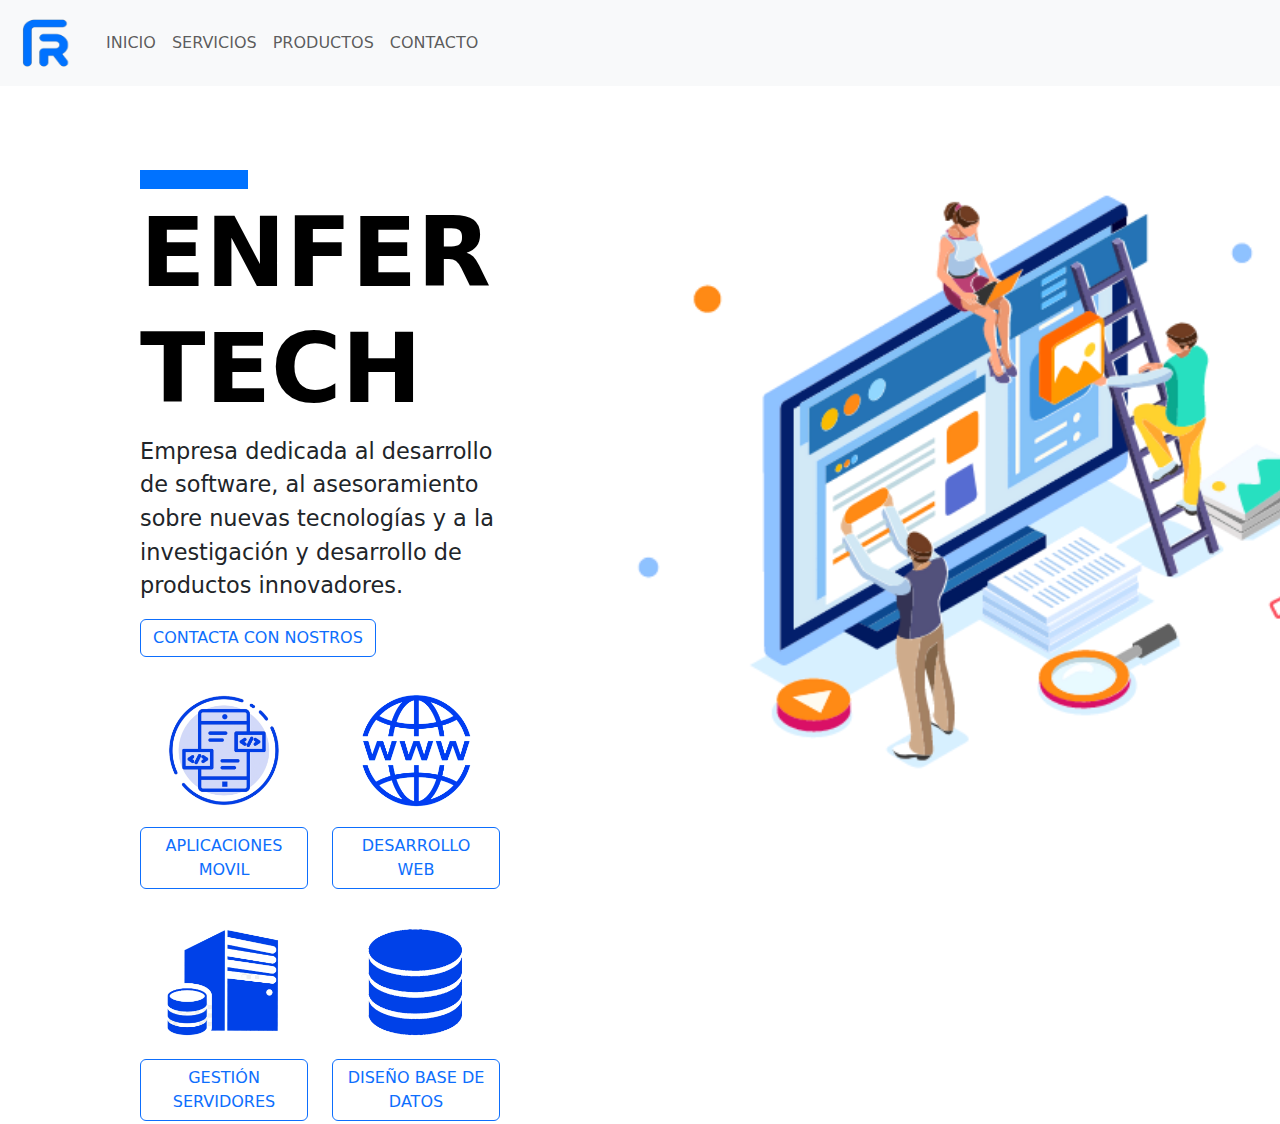
<file: index.html>
<!DOCTYPE html>
<html lang="es">
<head>
	<meta charset="utf-8" /> 
	<title> ENFER TECH </title>
	<link rel="stylesheet" href="style.css" />
	<link rel="icon" href="imgs/logo.png" type="image/x-icon">
	<meta name="viewport" content="width=device-width, initial-scale=1">
	<meta name="author" content="Ferran y Ruben">
   	<meta name="reply-to" content="rubengahete2004@gmail.com">
   	<link rev="made" href="mailto:rubengahete2004@gmail.com">
   	<meta name="description" content="empresa de programacion, servicios,productos,contacto">
	<meta name="keywords" content="empresa de programacion,servicios,productos,contacto,desarrollo de apps i de software">
	<meta name="resource-type" content="Index">
	<meta name="robots" content="ALL">
	<link href="https://cdn.jsdelivr.net/npm/bootstrap@5.2.3/dist/css/bootstrap.min.css" rel="stylesheet">
	<script src="https://cdn.jsdelivr.net/npm/bootstrap@5.2.3/dist/js/bootstrap.bundle.min.js"></script>
</head>

<body class="">
	<!-- Crearem el navbar que será el mateix per a tots els apartats de les págines, on trobarem el logo i el link als apartats de: Inici, serveis, productes, contactes -->	
	
	<nav class="navbar navbar-expand-sm navbar bg-light">
	  <div class="container-fluid">
	    <a class="navbar-brand" href="javascript:void(0)">
	    <img src="imgs/logo.png" alt="" width="70" height="60"> 
	    </a>
	    <button class="navbar-toggler" type="button" data-bs-toggle="collapse" data-bs-target="#mynavbar">
	      <span class="navbar-toggler-icon"></span>
	    </button>
	    <div class="collapse navbar-collapse" id="mynavbar">
	      <ul class="navbar-nav me-auto">
	        <li class="nav-item">
	          <a class="nav-link" href="index.html">INICIO</a>
	        </li>
	        <li class="nav-item">
	          <a class="nav-link" href="servicios/servicios.html">SERVICIOS</a>
	        </li>
	        <li class="nav-item">
	          <a class="nav-link" href="productos/productos.html">PRODUCTOS</a>
	        </li>
	          <li class="nav-item">
	          <a class="nav-link" href="contacto/contacto.html">CONTACTO</a>
	        </li>
	      </ul>
	    </div>
	  </div>
	</nav>
	<!--Dividim en rows i en col segons com volguem fer el disseny -->	
	<header>
	<div class="container-fluid">
		<div class="row">
			<div class="col-sm-4">
				<img class="barrablau" alt="barrablau" src="imgs/barrablau.png">
				<h1>
					<strong>ENFER TECH </strong>	
				</h1>
				<p> Empresa dedicada al desarrollo de software, al asesoramiento sobre nuevas tecnologías y a la investigación y desarrollo de productos innovadores. </p>
				<button type="button" class="btn btn-outline-primary" >CONTACTA CON NOSTROS  </button>

				<div class="fotosproductes">
				<div class="row">
					<div class="col">

						<div class="botonesinicio">
						<img src="imgs/aplicacionsmovils.png" class="rounded" alt="Aplicaciones movil">
						<button type="button" class="btn btn-outline-primary">APLICACIONES MOVIL </button>
						</div>
					</div>
					<div class="col">
						<div class="botonesinicio">
						<img src="imgs/desarolloweb.png" class="rounded" alt="Aplicaciones movil">
						<button type="button" class="btn btn-outline-primary">DESARROLLO WEB </button>
						</div>
					</div>
				</div>
				<div class="row">
					<div class="col">

						<div class="botonesinicio">
						<img src="imgs/servidors.png" class="rounded" alt="Aplicaciones movil">
						<button type="button" class="btn btn-outline-primary">GESTIÓN SERVIDORES </button>
						</div>
					</div>
					<div class="col">
						<div class="botonesinicio">
						<img src="imgs/basedades.png" class="rounded" alt="Aplicaciones movil">
						<button type="button" class="btn btn-outline-primary">DISEÑO BASE DE DATOS </button>
						</div>
					</div>
				</div>
			</div>
			</div>
			<div class="col-sm-8">
				<img class="fotoinici" src="imgs/fotoinici.png" alt="fotoinici">
			</div>
			
		</div>	
		
	</div>
	</header>
	



</body>
</file>
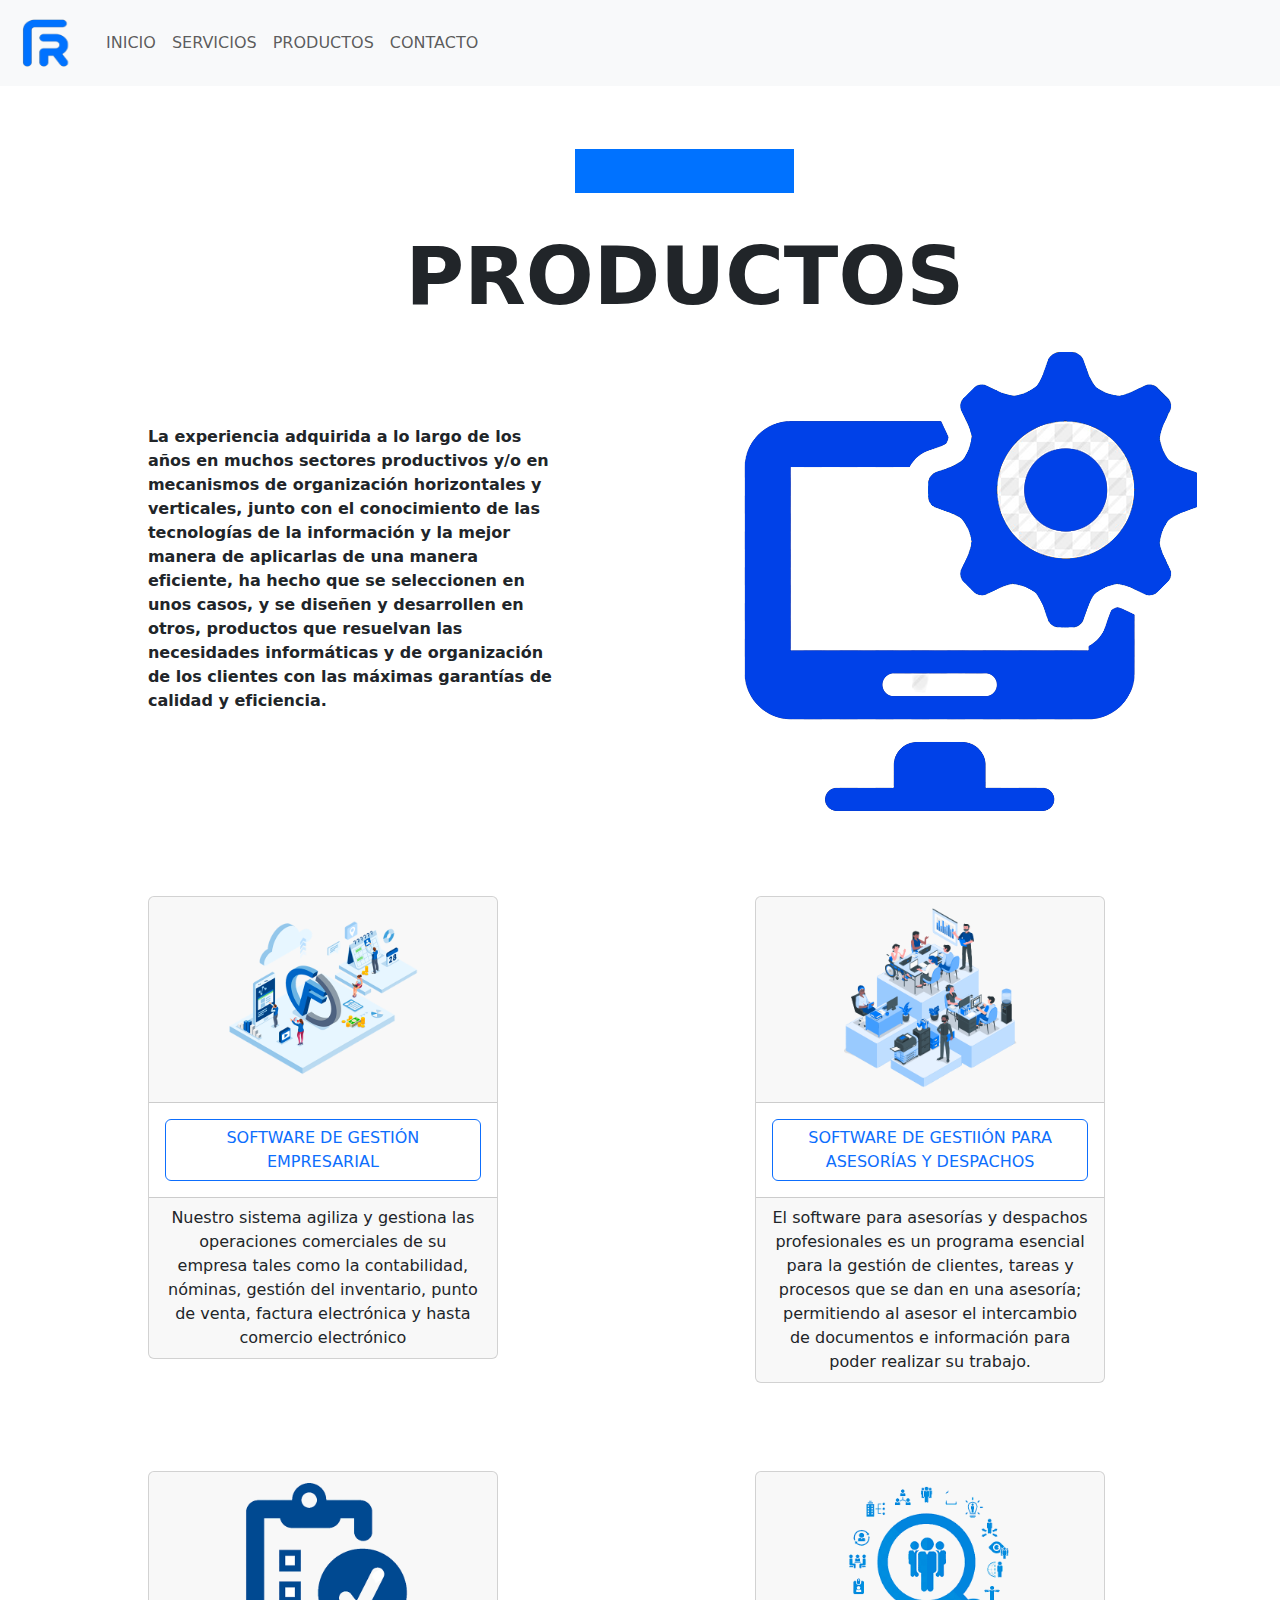
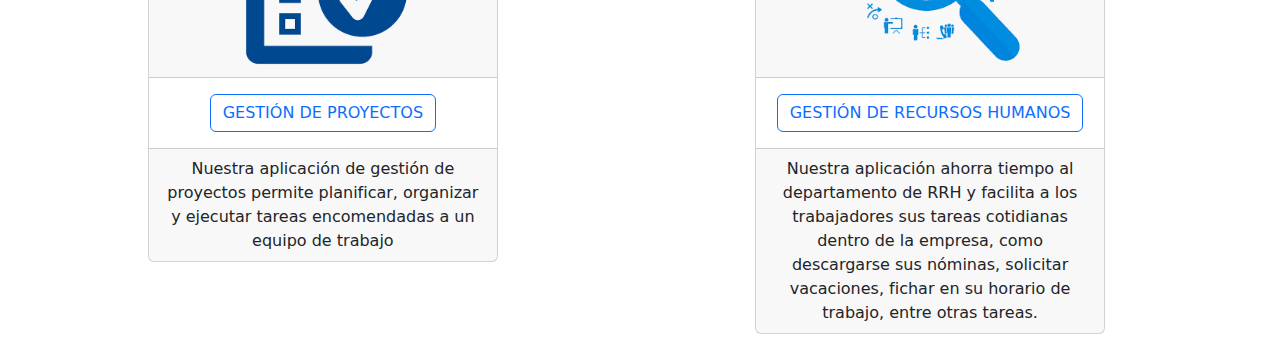
<file: productos/productos.html>
<!DOCTYPE html>
<html lang="es">
<head>
	<meta charset="utf-8" /> 
	<title> ENFER TECH </title>
	<link rel="stylesheet" href="style.css" />
	<link rel="icon" href="../imgs/logo.png" type="image/x-icon">
	<meta name="viewport" content="width=device-width, initial-scale=1">
	<meta name="author" content="Ferran y Ruben">
   	<meta name="reply-to" content="rubengahete2004@gmail.com">
   	<link rev="made" href="mailto:rubengahete2004@gmail.com">
   	<meta name="description" content="empresa de programacion, servicios,productos,contacto">
	<meta name="keywords" content="empresa de programacion,servicios,productos,contacto,desarrollo de apps i de software">
	<meta name="resource-type" content="Index">
	<meta name="robots" content="ALL">
	<link href="https://cdn.jsdelivr.net/npm/bootstrap@5.2.3/dist/css/bootstrap.min.css" rel="stylesheet">
	<script src="https://cdn.jsdelivr.net/npm/bootstrap@5.2.3/dist/js/bootstrap.bundle.min.js"></script>
</head>

<body class="">
	
	<nav class="navbar navbar-expand-sm navbar bg-light">
	  <div class="container-fluid">
	    <a class="navbar-brand" href="javascript:void(0)">
	    <img src="../imgs/logo.png" alt="" width="70" height="60"> 
	    </a>
	    <button class="navbar-toggler" type="button" data-bs-toggle="collapse" data-bs-target="#mynavbar">
	      <span class="navbar-toggler-icon"></span>
	    </button>
	    <div class="collapse navbar-collapse" id="mynavbar">
	      <ul class="navbar-nav me-auto">
	        <li class="nav-item">
	          <a class="nav-link" href="../index.html">INICIO</a>
	        </li>
	        <li class="nav-item">
	          <a class="nav-link" href="../servicios/servicios.html">SERVICIOS</a>
	        </li>
	        <li class="nav-item">
	          <a class="nav-link" href="../productos/productos.html">PRODUCTOS</a>
	        </li>
	          <li class="nav-item">
	          <a class="nav-link" href="../contacto/contacto.html">CONTACTO</a>
	        </li>
	      </ul>
	    </div>
	  </div>
	</nav>

	
	<header>
		<div class="row">
			<img class="barrablau" src="../imgs/barrablau.png" alt="barrablau">
		</div>
			<div class="row">
				<div class="productos">
				<strong> PRODUCTOS</strong>
				</div>
			</div>
			<div class="row">
			<div class="col"> 
			<div class="textoproductos">
				<p><strong>La experiencia adquirida a lo largo de los años en muchos sectores productivos y/o en mecanismos de organización horizontales y verticales, junto con el conocimiento de las tecnologías de la información y la mejor manera de aplicarlas de una manera eficiente, ha hecho que se seleccionen en unos casos, y se diseñen y desarrollen en otros, productos que resuelvan las necesidades informáticas y de organización de los clientes con las máximas garantías de calidad y eficiencia.</strong>
				</p>
				</div>
			</div>
			<div class="col">
				<img class="iniciproductos" src="../imgs/iniciproductes.png" alt="iniciproductes">
			</div>
		</div>

		<div class="row">

			<div class="col"> 
				<div class="card">
					<div class="card-header">
						<img src="../imgs/softwaregestionempresarial.png" class="rounded" alt="softwaregestion">
					</div>
					<div class="card-body">
						<button type="button" class="btn btn-outline-primary">SOFTWARE DE GESTIÓN EMPRESARIAL </button>
					</div> 
					<div class="card-footer">Nuestro sistema agiliza y gestiona las operaciones comerciales de su empresa tales como la contabilidad, nóminas, gestión del inventario, punto de venta, factura electrónica y hasta comercio electrónico</div>
				</div>
			</div>

			<div class="col"> 
			  <div class="card">
				<div class="card-header">
					<img src="../imgs/softwaredespacho.png" class="rounded" alt="softwaredespacho">
				</div>
				<div class="card-body">
					<button type="button" class="btn btn-outline-primary">SOFTWARE DE GESTIIÓN PARA ASESORÍAS Y DESPACHOS </button>
				</div> 
				<div class="card-footer">El software para asesorías y despachos profesionales es un programa esencial para la gestión de clientes, tareas y procesos que se dan en una asesoría; permitiendo al asesor el intercambio de documentos e información para poder realizar su trabajo.</div>
			  </div>
			</div>

		</div>

		<div class="row">
			<div class="col">
				<div class="card">
				<div class="card-header">
					<img src="../imgs/gestionproyectos.png" class="rounded" alt="gestionproyectos">	
				</div>
				<div class="card-body">
					<button type="button" class="btn btn-outline-primary">GESTIÓN DE PROYECTOS </button>
				</div> 
				<div class="card-footer">Nuestra aplicación de gestión de proyectos permite planificar, organizar y ejecutar tareas encomendadas a un equipo de trabajo</div>
				</div>
			</div>

			<div class="col">
				<div class="card">
				<div class="card-header">
					<img src="../imgs/gestionrecursoshumanos.png" class="rounded" alt="gestionrecursos">
				</div>
				<div class="card-body">
					<button type="button" class="btn btn-outline-primary">GESTIÓN DE RECURSOS HUMANOS </button>
				</div> 
				<div class="card-footer">Nuestra aplicación ahorra tiempo al departamento de RRH y facilita a los trabajadores sus tareas cotidianas dentro de la empresa, como descargarse sus nóminas, solicitar vacaciones, fichar en su horario de trabajo, entre otras tareas.</div>
				</div>
			</div>
		</div>
	</header>
	</body>
</file>
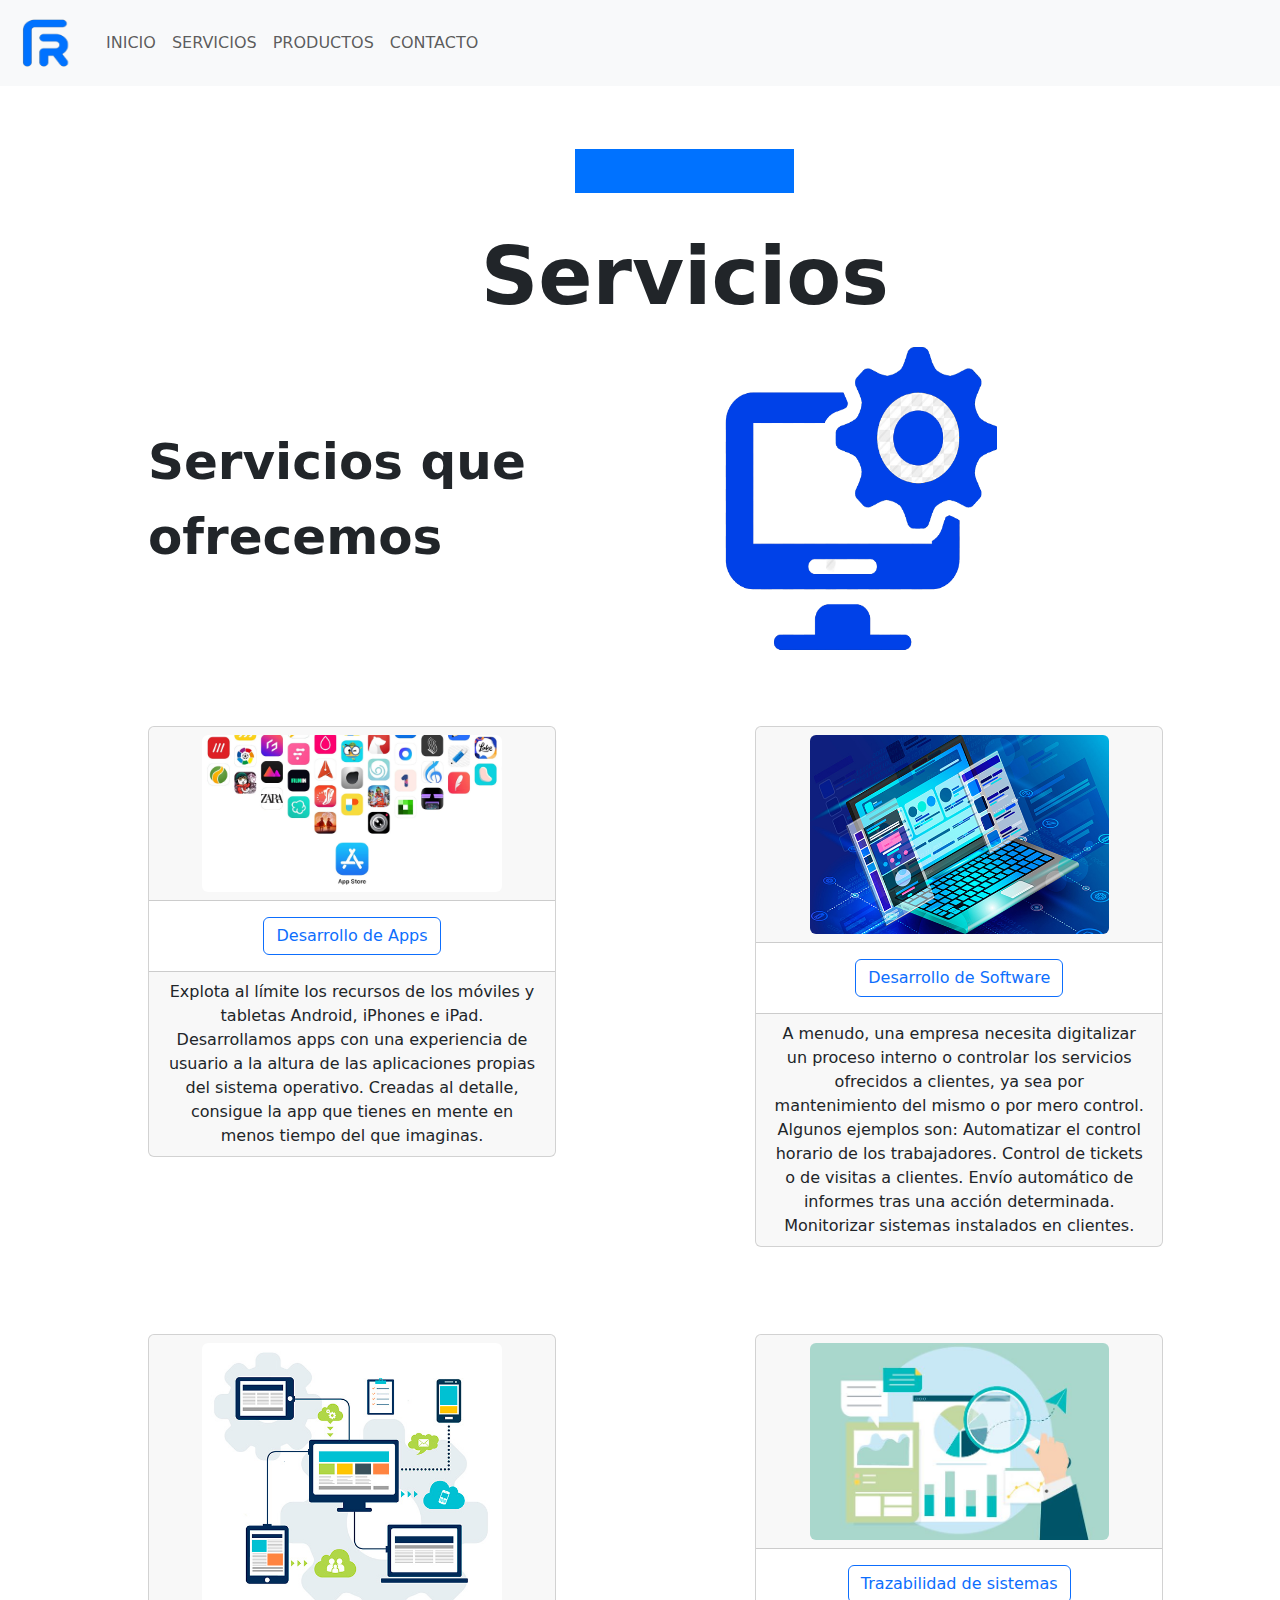
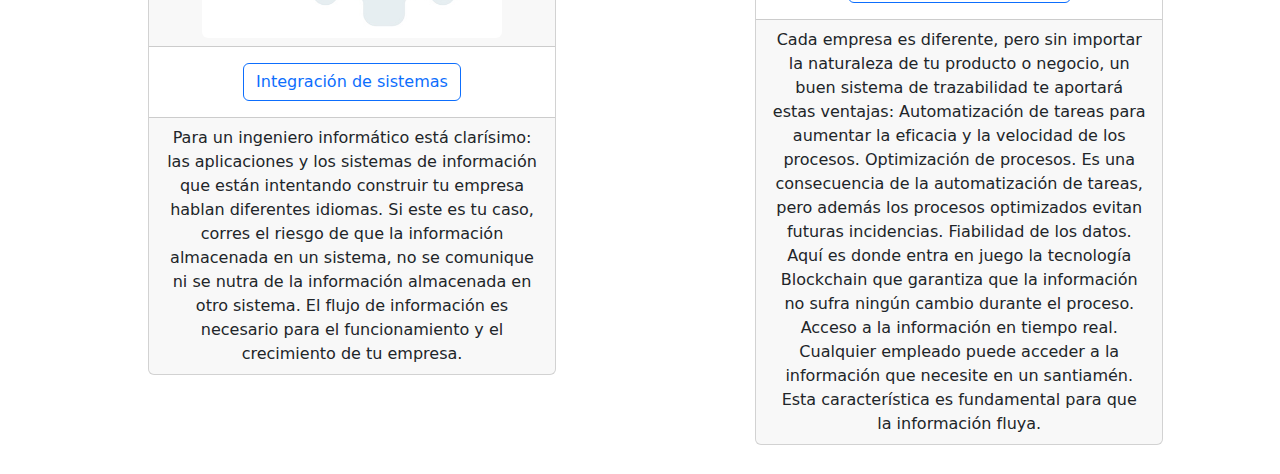
<file: servicios/servicios.html>
<!DOCTYPE html>
<html lang="es">
<head>
	<meta charset="utf-8" /> 
	<title> Servicios </title>
	<link rel="stylesheet" href="servicios.css" />
	<link rel="icon" href="logo.png" type="image/x-icon">
	<meta name="viewport" content="width=device-width, initial-scale=1">
	<meta name="author" content="Ferran y Ruben">
   	<meta name="reply-to" content="rubengahete2004@gmail.com">
   	<link rev="made" href="mailto:rubengahete2004@gmail.com">
   	<meta name="description" content="empresa de programacion, servicios,productos,contacto">
	<meta name="keywords" content="empresa de programacion,servicios,productos,contacto,desarrollo de apps i de software">
	<meta name="resource-type" content="Index">
	<meta name="robots" content="ALL">
	<link href="https://cdn.jsdelivr.net/npm/bootstrap@5.2.3/dist/css/bootstrap.min.css" rel="stylesheet">
	<script src="https://cdn.jsdelivr.net/npm/bootstrap@5.2.3/dist/js/bootstrap.bundle.min.js"></script>
</head>

<body>
	
	<nav class="navbar navbar-expand-sm navbar bg-light">
	  <div class="container-fluid">
	    <a class="navbar-brand" href="javascript:void(0)">
	    <img src="logo.png" alt="" width="70" height="60"> 
	    </a>
	    <button class="navbar-toggler" type="button" data-bs-toggle="collapse" data-bs-target="#mynavbar">
	      <span class="navbar-toggler-icon"></span>
	    </button>
	    <div class="collapse navbar-collapse" id="mynavbar">
	      <ul class="navbar-nav me-auto">
	        <li class="nav-item">
	          <a class="nav-link" href="../index.html">INICIO</a>
	        </li>
	        <li class="nav-item">
	          <a class="nav-link" href="../servicios/servicios.html">SERVICIOS</a>
	        </li>
	        <li class="nav-item">
	          <a class="nav-link" href="../productos/productos.html">PRODUCTOS</a>
	        </li>
	          <li class="nav-item">
	          <a class="nav-link" href="../contacto/contacto.html">CONTACTO</a>
	        </li>
	      </ul>
	    </div>
	  </div>
	</nav>

	
	<header>
		<div class="row">
			<img class="barrablau" src="barrablau.png" alt="barrablau">
		</div>
			<div class="row">
				<div class="productos">
				<strong> Servicios</strong>
				</div>
			</div>
			<div class="row">
			<div class="col"> 
			<div class="textoproductos">
				<p><strong>Servicios que ofrecemos</strong>
				</p>
				</div>
			</div>
			<div class="col">
				<img class="iniciproductos" src="iniciproductes.png" alt="iniciproductes" width="300" height="330">
			</div>
		</div>

		<div class="row">

			<div class="col"> 
				<div class="card">
					<div class="card-header">
						<img src="apps.webp" class="rounded" alt="apps">
					</div>
					<div class="card-body">
						<button type="button" class="btn btn-outline-primary">Desarrollo de Apps </button>
					</div> 
					<div class="card-footer">Explota al límite los recursos de los móviles y tabletas Android, iPhones e iPad. Desarrollamos apps con una experiencia de usuario a la altura de las aplicaciones propias del sistema operativo. Creadas al detalle, consigue la app que tienes en mente en menos tiempo del que imaginas.</div>
				</div>
			</div>

			<div class="col"> 
			  <div class="card">
				<div class="card-header">
					<img src="software.jpg" class="rounded" alt="software">
				</div>
				<div class="card-body">
					<button type="button" class="btn btn-outline-primary">Desarrollo de Software</button>
				</div> 
				<div class="card-footer">A menudo, una empresa necesita digitalizar un proceso interno o controlar los servicios ofrecidos a clientes, ya sea por mantenimiento del mismo o por mero control. Algunos ejemplos son:
					Automatizar el control horario de los trabajadores.
					Control de tickets o de visitas a clientes.
					Envío automático de informes tras una acción determinada.
					Monitorizar sistemas instalados en clientes.</div>
			  </div>
			</div>

		</div>

		<div class="row">
			<div class="col">
				<div class="card">
				<div class="card-header">
					<img src="integracion.jpg" alt="integracion" class="rounded" width="400">	
				</div>
				<div class="card-body">
					<button type="button" class="btn btn-outline-primary">Integración de sistemas </button>
				</div> 
				<div class="card-footer">Para un ingeniero informático está clarísimo: las aplicaciones y los sistemas de información que están intentando construir tu empresa hablan diferentes idiomas. 

					Si este es tu caso, corres el riesgo de que la información almacenada en un sistema, no se comunique ni se nutra de la información almacenada en otro sistema. El flujo de información es necesario para el funcionamiento y el crecimiento de tu empresa. </div>
				</div>
			</div>

			<div class="col">
				<div class="card">
				<div class="card-header">
					<img src="trazabilidad.jpg" alt="trazabilidad" class= "rounded">
				</div>
				<div class="card-body">
					<button type="button" class="btn btn-outline-primary">Trazabilidad de sistemas </button>
				</div> 
				<div class="card-footer">Cada empresa es diferente, pero sin importar la naturaleza de tu producto o negocio, un buen sistema de trazabilidad te aportará estas ventajas:

					Automatización de tareas para aumentar la eficacia y la velocidad de los procesos.
					Optimización de procesos. Es una consecuencia de la automatización de tareas, pero además los procesos optimizados evitan futuras incidencias.
					Fiabilidad de los datos. Aquí es donde entra en juego la tecnología Blockchain que garantiza que la información no sufra ningún cambio durante el proceso.
					Acceso a la información en tiempo real. Cualquier empleado puede acceder a la información que necesite en un santiamén. Esta característica es fundamental para que la información fluya.</div>
				</div>
			</div>
		</div>
	
	</header>
	</body>
	</html>
</file>
<file: style.css>
header {
	background-color: white;
	margin-top: 6%;
	margin-left: 10%;
}

header h1 {
	color: black;
	font-size: 600%;
}

.barrablau {
	width: 30%;
	height: 2%;
	margin-bottom: 2%;
	margin-top: 2%;
}

header p {

	font-size: 140%;
}

.fotoinici {
	position: relative;
	margin-left: 5%;
	height: 65%;
}

 .rounded {
	height: 75%;
	width: 70%;
	margin-top: 20px;
	margin-bottom: 20px;
}

.botonesinicio {
	margin-top: 10%;
	text-align: center;
}
</file>
<file: productos/style.css>
body {
	overflow-x: hidden;
}

header {
	background-color: white;
	margin-top: 3%;
	margin-left: 7%;
}

header h1 {
	color: black;
	font-size: 600%;
}

.card {
	margin-top: 10%;
	max-width: 60%;
	margin-left: 10%;
	margin-right: 17%;
	text-align: center;
	margin-bottom: 5%;

}

.card img {
	max-width: 60%;
}



.row .barrablau {
	max-width: 20% ;
	height: 2%;
	margin-bottom: 2%;
	margin-top: 2%;
	margin-left: 40%;
}

.productos {
	text-align: center;
	font-size: 500%;

}

.textoproductos p{
margin-top: 15%;
margin-left: 10%;
margin-right: 20%;
text-align: left;
}
</file>
<file: servicios/servicios.css>
body {
	overflow-x: hidden;
}

header {
	background-color: white;
	margin-top: 3%;
	margin-left: 7%;
}

header h1 {
	color: black;
	font-size: 600%;
}

.card {
	margin-top: 10%;
	max-width: 70%;
	margin-left: 10%;
	margin-right: 17%;
	text-align: center;
	margin-bottom: 5%;

}

.card img {
	max-width: 80%;
}


.row .barrablau {
	max-width: 20% ;
	height: 2%;
	margin-bottom: 2%;
	margin-top: 2%;
	margin-left: 40%;
}

.productos {
	text-align: center;
	font-size: 500%;

}

.textoproductos p{
margin-top: 15%;
margin-left: 10%;
margin-right: 20%;
text-align: left;
font-size: 50px;
}
</file>
